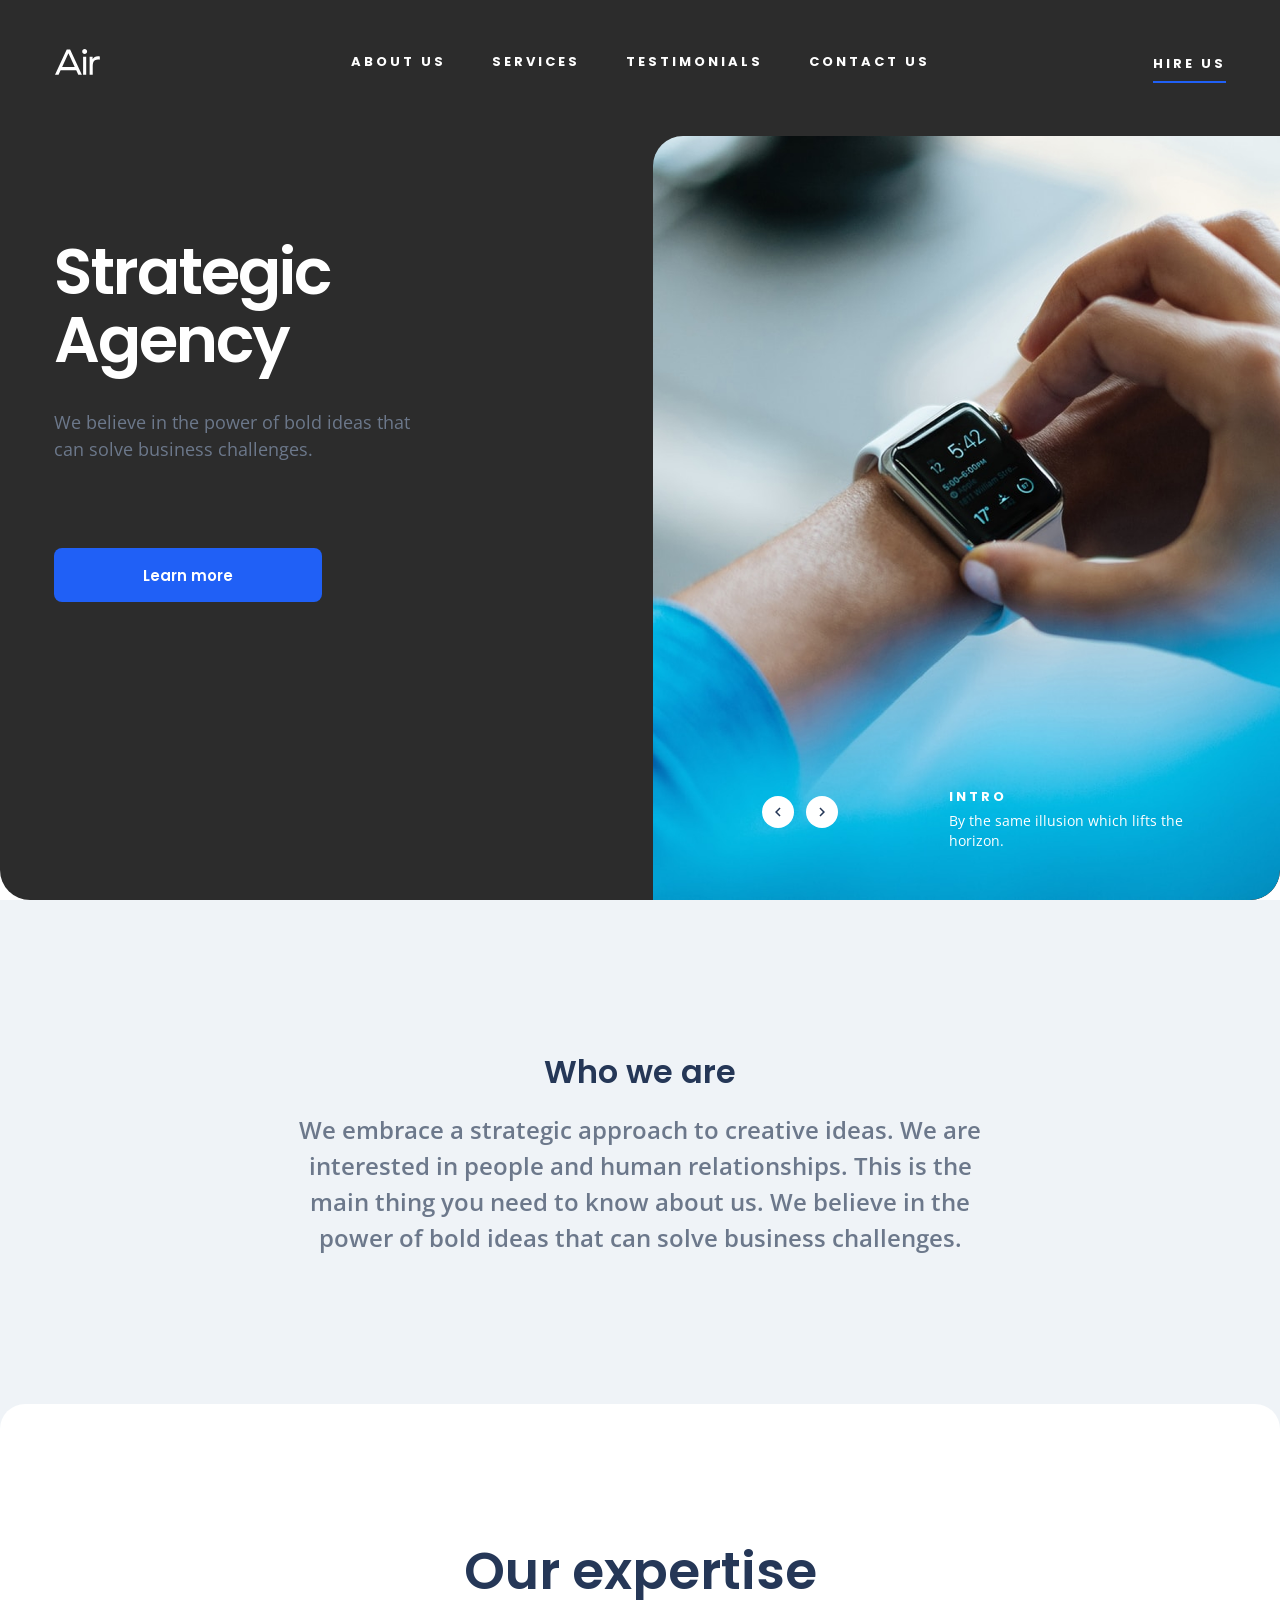
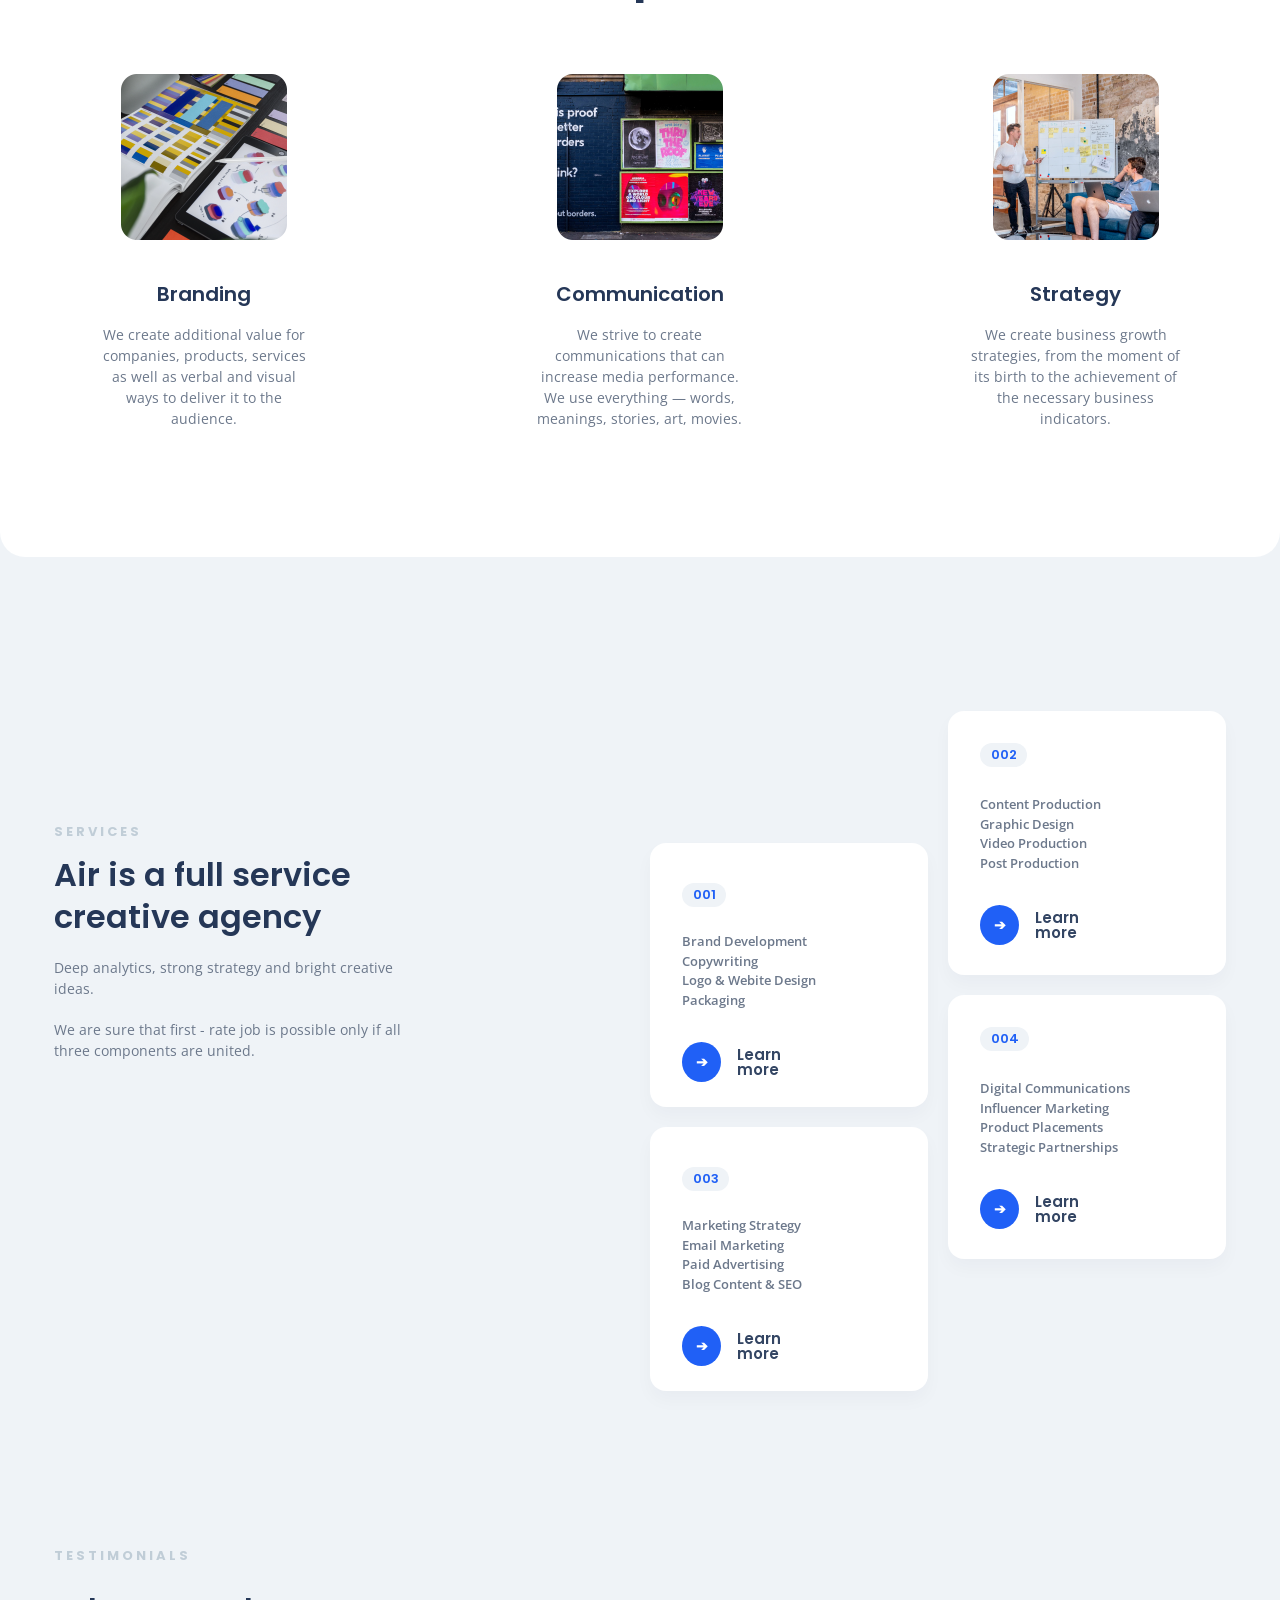
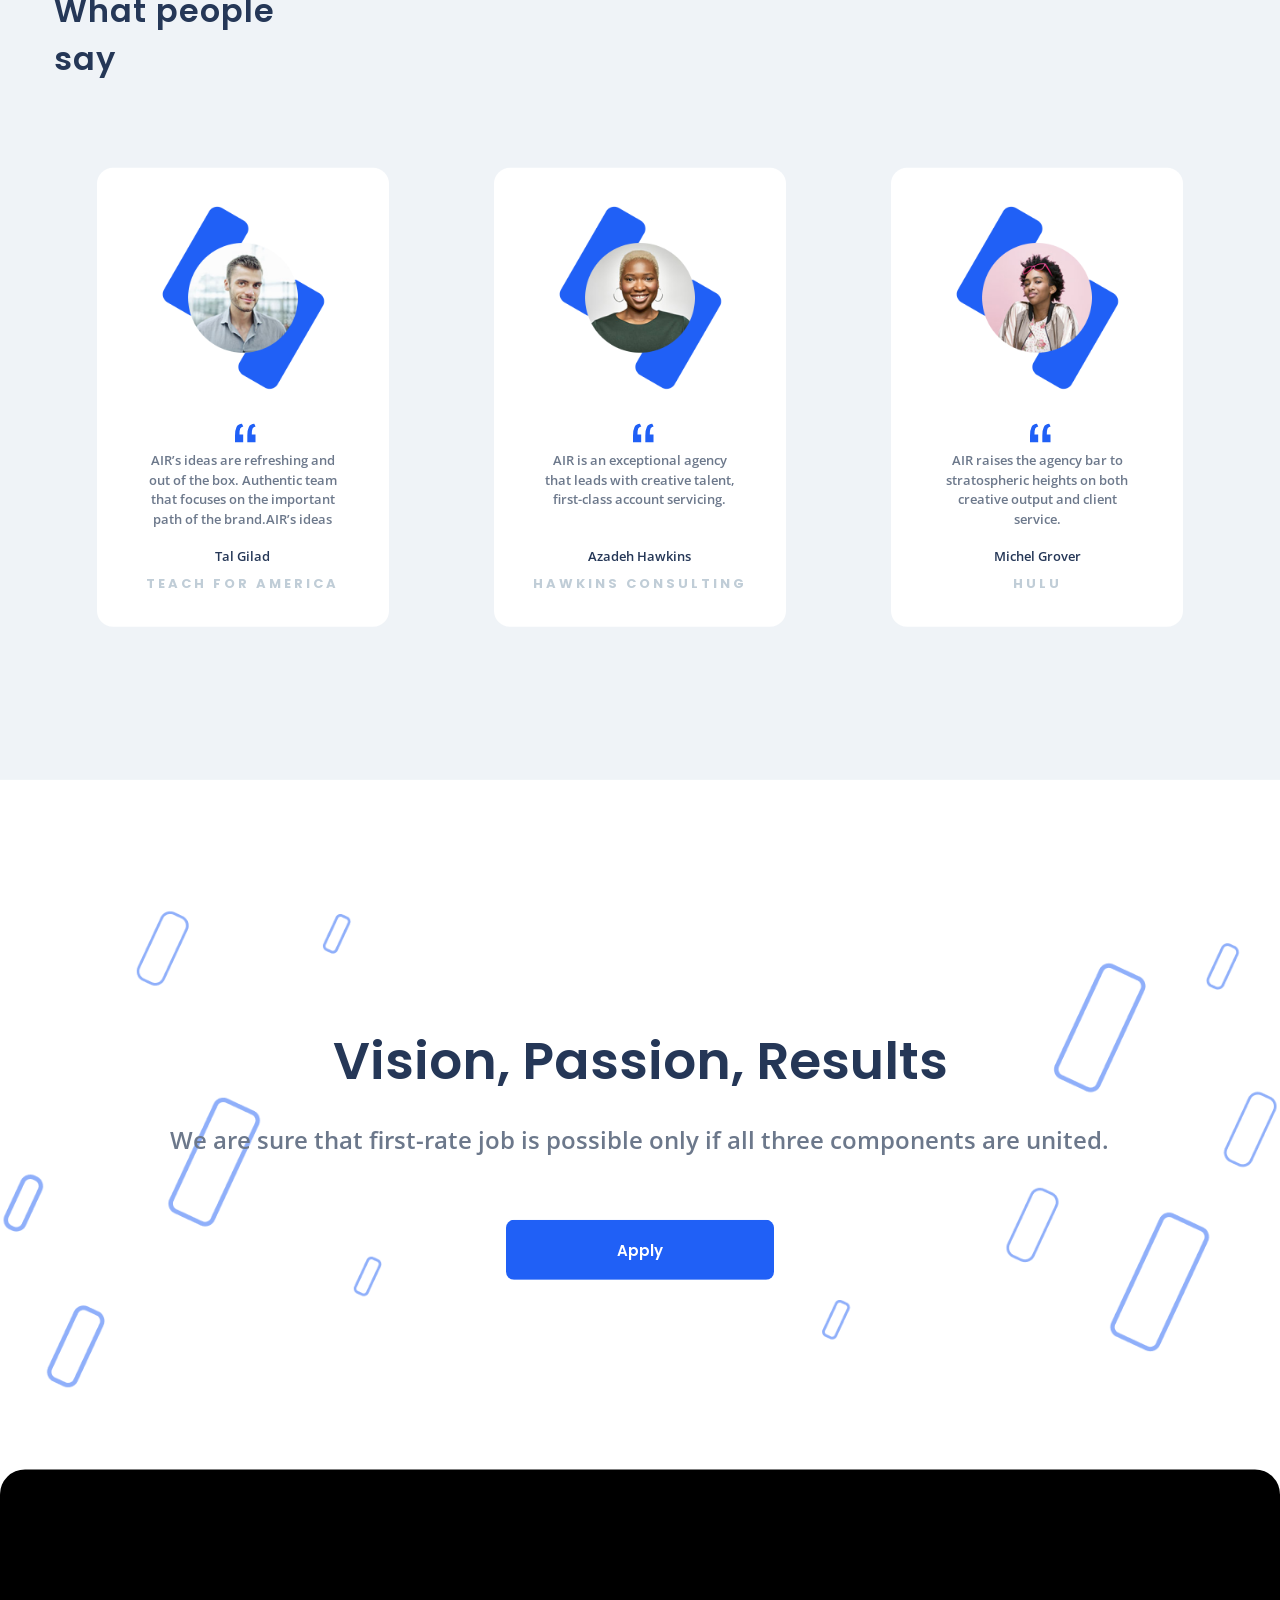
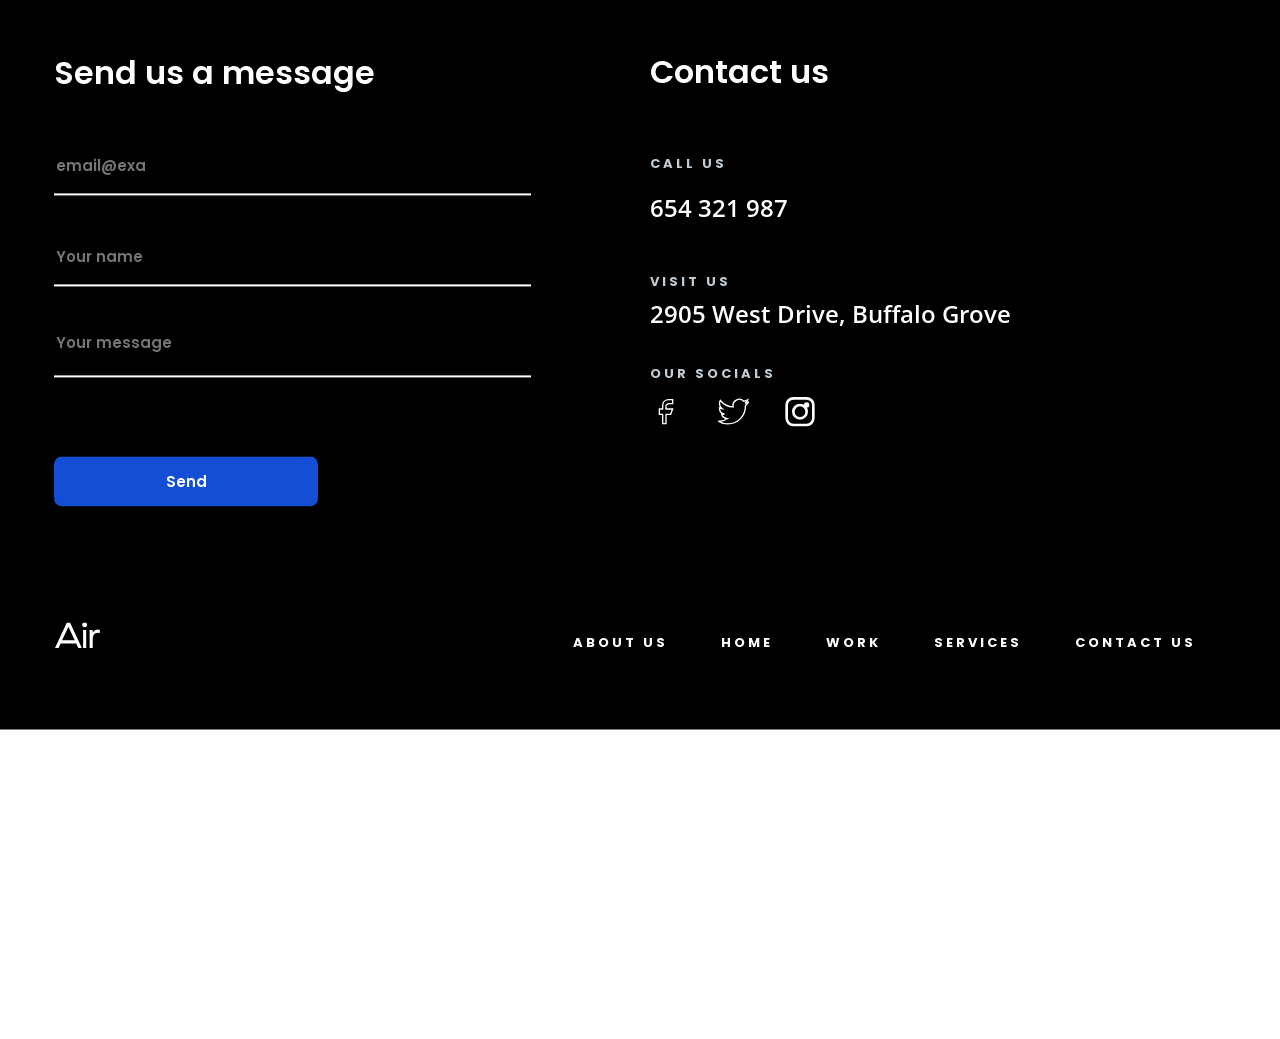
<file: index.html>
<!doctype html><html lang="en" class="page"><head><meta charset="utf-8"><meta name="viewport" content="width=device-width, initial-scale=1.0"><title>Air</title><link rel="icon shortcut" href="logo-dark.ab7fd06a.svg" type="image/x-icon"><link rel="preconnect" href="https://fonts.googleapis.com"><link rel="preconnect" href="https://fonts.gstatic.com" crossorigin><link href="https://fonts.googleapis.com/css2?family=Open+Sans:wdth,wght@75..100,300..800&family=Poppins:wght@600;700&display=swap" rel="stylesheet"><link rel="stylesheet" href="layout_dia.960b286a.css"></head><body class="page__body"> <header class="header" id="header"> <div class="header__content"> <div class="container"> <div class="header__top"> <div class="header__top-bar"> <a href="#" class="header__top-logo"> <img class="header__top-logoImg" src="logo-Air.c67830e2.svg" alt="Logo"> </a> <a class="header__top-icon icon--menu" href="#menu"></a> </div> <div class="header__top-button"> <a class="header__top-buttonLink" href="#form"> Hire us </a> </div> </div> </div> <div class="header__main"> <div class="container"> <div class="header__main-content"> <h1 class="header__title">Strategic Agency</h1> <p class="header__main-text"> We believe in the power of bold ideas that can solve business challenges. </p> <a href="#exp" class="header__main-button page__button"> Learn more </a>  </div> </div> </div> <div class="slider"> <div class="active slide"> <div class="slide-imgWrap"> <div class="slide-block"> <img class="slide-img" src="main-slider-img1.683b7cd6.png" alt="images of slider"> </div> <div class="container"> <div class="slide__content"> <h2 class="slide__title">INTRO</h2> <p class="slide__text"> By the same illusion which lifts the horizon. </p> </div> </div> </div> </div> <div class="slide"> <div class="slide-imgWrap"> <div class="slide-block"> <img class="slide-img" src="main-slider-imgTwo.e668c40d.png" alt="images of slider"> </div> <div class="container"> <div class="slide__content"> <h2 class="slide__title">INTRO2</h2> <p class="slide__text"> By the same illusion which lifts the horizon. </p> </div> </div> </div> </div> <div class="slide"> <div class="slide-imgWrap"> <div class="slide-block"> <img class="slide-img" src="main-slider-img1.683b7cd6.png" alt="images of slider"> </div> <div class="container"> <div class="slide__content"> <h2 class="slide__title">INTRO3</h2> <p class="slide__text"> By the same illusion which lifts the horizon. </p> </div> </div> </div> </div> </div> <div class="container"> <div class="arrows header-arrows"> <div class="header-prev prev"> <img class="header-prev__img prev__img" src="Arrow%20left.78a93194.svg" alt="arrow-left"> </div> <div class="header-next next"> <img class="header-next__img next__img" src="Arrow%20right.4a945fef.svg" alt="arrow-right"> </div> </div> </div> </div> </header> <aside class="menu page__menu" id="menu"> <div class="container"> <div class="menu__top top-bar"> <a href="#" class="header__top-logo top-bar__logo"> <img class="top-bar__logo-img" src="logo-dark.ab7fd06a.svg" alt="logo"> </a> <a href="#" class="icon icon--close"></a> </div> <div class="menu__bottom"> <nav class="menu__nav nav"> <ul class="nav__list"> <li class="nav__item"> <a class="nav__link" href="#about"> About us </a> </li> <li class="nav__item"> <a class="nav__link" href="#services"> Services </a> </li> <li class="nav__item"> <a class="nav__link" href="#testimonials"> Testimonials </a> </li> <li class="nav__item"> <a class="nav__link" href="#contact"> Contact Us </a> </li> </ul> </nav> </div> </div> </aside> <main class="main-section"> <div class="main-section__content"> <div class="container"> <section class="about"> <h2 class="about__title page__title" id="about"> Who we are </h2> <p class="about__text page__text"> We embrace a strategic approach to creative ideas. We are interested in people and human relationships. This is the main thing you need to know about us. We believe in the power of bold ideas that can solve business challenges. </p> </section> </div> <section class="expertise" id="exp"> <div class="container"> <h2 class="expertise__title page__title">Our expertise</h2> <div class="expertise__wrapper"> <article class="expertise__card"> <img class="expertise__card-image" src="brending.91b8be76.png" alt="Branding"> <h3 class="expertise__card-title page__title">Branding</h3> <p class="expertise__card-text page__text"> We create additional value for companies, products, services as well as verbal and visual ways to deliver it to the audience. </p> </article> <article class="expertise__card"> <img class="expertise__card-image" src="communication.eaa58b21.png" alt="Communication"> <h3 class="expertise__card-title page__title">Communication</h3> <p class="expertise__card-text page__text"> We strive to create communications that can increase media performance. We use everything — words, meanings, stories, art, movies. </p> </article> <article class="expertise__card"> <img class="expertise__card-image" src="strategy.553e09ec.png" alt="Strategy"> <h3 class="expertise__card-title page__title">Strategy</h3> <p class="expertise__card-text page__text"> We create business growth strategies, from the moment of its birth to the achievement of the necessary business indicators. </p> </article> </div> </div> </section> <section class="services" id="services"> <div class="container"> <h2 class="section-info services__title">Services</h2> <div class="services__wrapper"> <div class="services__info"> <h3 class="page__title services__subtitle"> Air is a full service creative agency </h3> <p class="page__text services__text"> Deep analytics, strong strategy and bright creative ideas. </p> <p class="page__text services__text"> We are sure that first - rate job is possible only if all three components are united. </p> </div> <div class="services__cards"> <div class="services__card"> <span class="services__card-number">001</span> <ul class="services__card-list"> <li class="page__text services__card-item"> Brand Development </li> <li class="page__text services__card-item">Copywriting</li> <li class="page__text services__card-item"> Logo & Webite Design </li> <li class="page__text services__card-item">Packaging</li> </ul> <a class="services__card-link" href="#" aria-label="Learn more about our services"> <span class="services__card-arrow">➔</span> <span class="learn-more-text services__learn-more"> Learn more </span> </a> </div> <div class="services__card"> <span class="services__card-number">002</span> <ul class="services__card-list"> <li class="page__text services__card-item"> Сontent Production </li> <li class="page__text services__card-item"> Graphic Design </li> <li class="page__text services__card-item"> Video Production </li> <li class="page__text services__card-item"> Post Production </li> </ul> <a class="services__card-link" href="#" aria-label="Learn more about our services"> <span class="services__card-arrow">➔</span> <span class="learn-more-text services__learn-more"> Learn more </span> </a> </div> <div class="services__card"> <span class="services__card-number">003</span> <ul class="services__card-list"> <li class="page__text services__card-item"> Marketing Strategy </li> <li class="page__text services__card-item"> Email Marketing </li> <li class="page__text services__card-item"> Paid Advertising </li> <li class="page__text services__card-item"> Blog Content & SEO </li> </ul> <a class="services__card-link" href="#" aria-label="Learn more about our services"> <span class="services__card-arrow">➔</span> <span class="learn-more-text services__learn-more"> Learn more </span> </a> </div> <div class="services__card"> <span class="services__card-number">004</span> <ul class="services__card-list"> <li class="page__text services__card-item"> Digital Communications </li> <li class="page__text services__card-item"> Influencer Marketing </li> <li class="page__text services__card-item"> Product Placements </li> <li class="page__text services__card-item"> Strategic Partnerships </li> </ul> <a class="services__card-link" href="#" aria-label="Learn more about our services"> <span class="services__card-arrow">➔</span> <span class="learn-more-text services__learn-more"> Learn more </span> </a> </div> </div> </div> </div> </section> <section class="testimonials" id="testimonials"> <div class="container"> <h2 class="section-info testimonials__title">Testimonials</h2> <div class="testimonials__wrapper"> <h3 class="page__title testimonials__subtitle"> What people say </h3> <div class="testimonials__cards"> <article class="testimonials__card"> <img class="testimonials__img" src="teach.db43814b.png" alt="images people"> <p class="page__text testimonials__text"> AIR’s ideas are refreshing and out of the box. Authentic team that focuses on the important path of the brand.AIR’s ideas are refreshing and out of the box. Authentic team that focuses on the important path of the brand. </p> <h3 class="page__text testimonials__name">Tal Gilad</h3> <span class="page__text testimonials__role"> Teach for America </span> </article> <article class="testimonials__card"> <img class="testimonials__img" src="consalting.834fec8e.png" alt="images people"> <p class="page__text testimonials__text testimonials__text--middle"> AIR is an exceptional agency that leads with creative talent, first-class account servicing. </p> <h3 class="page__text testimonials__name">Azadeh Hawkins</h3> <span class="page__text testimonials__role"> Hawkins Consulting </span> </article> <article class="testimonials__card"> <img class="testimonials__img" src="hulu.c1c1b450.png" alt="images people"> <p class="page__text testimonials__text"> AIR raises the agency bar to stratospheric heights on both creative output and client service. </p> <h3 class="page__text testimonials__name">Michel Grover</h3> <span class="page__text testimonials__role">Hulu</span> </article> </div> </div> </div> </section> <section class="vpr"> <div class="container"> <div class="vpr__wrapper"> <h2 class="page__title vpr__title">Vision, Passion, Results</h2> <p class="vpr__text"> We are sure that first-rate job is possible only if all three components are united. </p> <a class="page__button vpr__button" href="#form"> Apply </a> </div> </div> </section> </div> </main> <footer class="footer"> <div class="container"> <div class="contact footer-contact"> <div class="footer__wrap"> <h2 class="footer__subtitle page__title" id="form"> Send us a message </h2> <form onsubmit="this.reset(); return false;" class="contact__form footer__form" action="#"> <label class="contact__form-row footer__form-row"> <input class="contact__form-imput contact__form-style footer__form-imput" type="email" name="email" placeholder="email@exa" required autocomplete="email"> </label> <label class="contact__form-row footer__form-row"> <input class="contact__form-imput contact__form-style footer__form-imput" type="text" name="name" required placeholder="Your name" autocomplete="name"> </label> <label class="contact__form-field contact__form-row footer__form-row"> <textarea class="contact__form-style contact__form-textarea footer__form-textarea" name="comments" value="Yes" placeholder="Your message" required autocomplete="off"></textarea> </label> <button class="contact__button footer__button page__button" type="submit"> Send </button> </form> <div class="footer__contact"> <h2 class="footer__contact-subtitle page__title" id="contact"> Contact us </h2> <div class="footer__tel"> <p class="footer__tel-title section-info">Call us</p> <a href="tel:+654 321 987" class="footer__data"> 654 321 987 </a> </div> <div class="footer__adress"> <p class="footer__adress-title section-info">Visit us</p> <a href="https://www.google.com/maps/search/?api=1&query=2905  +West+Drive,+Buffalo+Grove" target="_blank" class="footer__data"> 2905 West Drive, Buffalo Grove </a> </div> <div class="footer__social"> <p class="footer__social-data section-info">our socials</p> <div class="socials-icons"> <a href="https://www.facebook.com" target="_blank" class="social-icon"> <svg width="32" height="32" fill="currentColor" class="icon" viewBox="0 0 24 24"><path d="M9.5 21v-7H7v-4h2.5V7.5C9.5 4.74 11.46 3 14 3h3v3h-2.5c-1.38 0-2.5.9-2.5 1.5V10h5l-1.5 4H12v7z"/></svg> </a> <a href="https://www.twitter.com" target="_blank" class="social-icon social-icon--middle"> <svg width="20" height="20" fill="currentColor" viewBox="0 0 24 24"><path d="M23.643 4.937c-.835.37-1.732.62-2.675.733a4.67 4.67 0 0 0 2.048-2.578 9.3 9.3 0 0 1-2.958 1.13 4.66 4.66 0 0 0-7.938 4.25 13.23 13.23 0 0 1-9.602-4.868 4.66 4.66 0 0 0 1.442 6.22 4.65 4.65 0 0 1-2.11-.583v.06a4.66 4.66 0 0 0 3.737 4.567 4.7 4.7 0 0 1-2.104.08 4.66 4.66 0 0 0 4.352 3.234 9.35 9.35 0 0 1-5.786 1.995 10 10 0 0 1-1.112-.065 13.18 13.18 0 0 0 7.14 2.093c8.57 0 13.255-7.098 13.255-13.254q0-.3-.014-.597a9.5 9.5 0 0 0 2.323-2.414z"/></svg> </a> <a href="https://www.instagram.com" target="_blank" class="social-icon social-icon--inst"> <svg width="32" height="32" fill="none" stroke="currentColor" stroke-linecap="round" stroke-linejoin="round" stroke-width="2" class="icon" viewBox="0 0 24 24"><rect width="20" height="20" x="2" y="2" rx="5" ry="5"/><circle cx="12" cy="12" r="5"/><circle cx="17" cy="7" r="1"/></svg> </a> </div> </div> </div> </div> </div> <div class="footer__bottom"> <div class="footer__bottom-wrapper"> <a href="#" class="header__top-logo"> <img class="footer__top-logoImg" src="logo-Air.c67830e2.svg" alt="Logo"> </a> <div class="menu__bottom"> <nav class="menu__nav nav"> <ul class="nav__list nav__list-bottom"> <li class="nav__item-bottom"> <a class="nav__link nav__link-footer section-info" href="#about"> About us </a> </li> <li class="nav__item-bottom"> <a class="nav__link nav__link-footer section-info" href="#header"> home </a> </li> <li class="nav__item-bottom"> <a class="nav__link nav__link-footer section-info" href="#exp"> work </a> </li> <li class="nav__item-bottom"> <a class="nav__link nav__link-footer section-info" href="#services"> Services </a> </li> <li class="nav__item-bottom"> <a class="nav__link nav__link-footer section-info" href="#form"> Contact Us </a> </li> </ul> </nav> </div> </div> </div> </div> </footer> <script src="layout_dia.3b044e53.js"></script> </body></html>
</file>
<file: layout_dia.960b286a.css>
.container{padding-inline:20px}@media (width>=640px){.container{padding-inline:41px}}@media (width>=1024px){.container{padding-inline:54px}}@media (width>=1600px){.container{padding-inline:227px}}@media (width>=2560px){.container{max-width:1146px;margin:0 auto}}.page{scroll-behavior:smooth}.page a{text-decoration:none}.page__body{box-sizing:border-box;color:#6c788b;min-width:320px;margin:0;font-family:Open Sans,sans-serif;font-size:24px}.page__body:has(.page__menu:target){overflow:hidden}.page__menu{opacity:0;pointer-events:none;transition:all .5s;position:fixed;top:0;left:0;right:0;transform:translate(-100%)}.page__menu:target{opacity:1;z-index:3;pointer-events:all;transform:translate(0%)}@media (width>=1024px){.page__menu{opacity:1;background-color:#0000;justify-content:center;display:flex;transform:translate(0%)}}.page__title{color:#253757;text-align:center;margin:0;font-family:Poppins,sans-serif;font-size:32px;font-weight:600;line-height:150%}.page__text{text-align:center;color:#6c788b;margin:0;font-size:13px;font-weight:600;line-height:150%}.page__button{color:#fff;cursor:pointer;border:2px solid #0000;border-radius:8px;justify-content:center;align-items:center;height:56px;font-family:Poppins,sans-serif;font-size:15px;font-weight:600;line-height:100%;transition:all .5s;display:flex}.page__button:hover{color:#6c788b;background-color:#f8f8fa;border:2px solid #6384e6;transition:transform .5s}.page__button:hover:hover{transform:scale(1.02)}@media (width>=640px){.page__button{width:264px;height:50px}}.section-subtitle{color:#253757;margin:0 0 24px;font-family:Poppins,sans-serif;font-size:32px;font-weight:600;line-height:130%}.section-info{letter-spacing:3px;text-transform:uppercase;color:#c0cdd7;font-family:Poppins,sans-serif;font-size:13px;font-weight:700;line-height:100%}.page__body input:-webkit-autofill{-webkit-text-fill-color:#fff;box-shadow:inset 0 0 0 1000px #000}.header{background-color:#2c2c2c;border-radius:0 0 30px 30px;max-width:100%;height:100vh;margin:0 auto;position:relative;overflow:hidden}.header__top{justify-content:space-between;margin-bottom:40px;padding-top:18px;display:flex}@media (width>=640px){.header__top{margin-bottom:50px}}@media (width>=1024px){.header__top{margin-bottom:155px;padding-top:48px}}.header__top-bar{align-items:center;gap:30px;display:flex}.header__top-icon{background-image:url(burger-menu.7d49d5bc.svg);width:24px;height:24px;transition:all .5s}.header__top-logo{transition:all .5s}.header__top-logo:hover{transition:transform .5s}.header__top-logo:hover:hover{transform:scale(1.1)}@media (width>=1024px){.header__top-logo{z-index:1}}.header__top-button{display:flex}.header__top-buttonLink{text-transform:uppercase;color:#fff;letter-spacing:3px;font-family:Poppins,sans-serif;font-size:13px;font-weight:700;line-height:150%;transition:all .5s;position:relative}.header__top-buttonLink:after{content:"";background-color:#2060f6;width:100%;height:2px;display:block;position:absolute;bottom:5px;right:0}@media (width>=1024px){.header__top-buttonLink:after{bottom:0}}.header__top-buttonLink:hover{transition:transform .5s}.header__top-buttonLink:hover:hover{transform:scale(1.1)}.header__top-buttonLink:hover:after{animation:.5s forwards slide-from-right-width}@media (width>=1024px){.header__top-buttonLink{z-index:1;padding:6px 0}}.header__title{letter-spacing:-2px;color:#fff;margin:0 0 32px;font-family:Poppins,sans-serif;font-size:52px;font-weight:600;line-height:120%}@media (width>=640px){.header__title{margin-bottom:24px;font-size:64px;line-height:68px}}@media (width>=1024px){.header__title{grid-column:span 4;margin-bottom:35px}}@media (width>=1600px){.header__title{margin-bottom:31px}}.header__main-content{z-index:2;position:relative}@media (width>=1024px){.header__main-content{grid-template-columns:repeat(12,1fr);column-gap:20px;display:grid}}.header__main-text{max-width:362px;margin:0 0 72px;font-size:18px;font-weight:400;line-height:150%}@media (width>=640px){.header__main-text{margin-bottom:56px}}@media (width>=1024px){.header__main-text{grid-column:1/-7;margin-bottom:85px}}.header__main-button{background-color:#2060f6}@media (width>=1024px){.header__main-button{grid-column:1/-8}}.header__menu-list{list-style:none}@keyframes slide-from-right-width{0%{width:100%}50%{width:0}to{width:100%}}@media (height<=892px) and (width<=1023px){.header__title{margin-bottom:20px;font-size:40px}.header__main-text{margin-bottom:45px;font-size:16px}.arrows{margin-bottom:30px}}@media (height<=700px){.header__title{margin-bottom:20px;font-size:40px}.header__main-text{margin-bottom:20px;font-size:16px}.slide-img{height:100%}}.icon{background-size:cover;width:24px;height:24px;display:block;position:relative}.icon--menu{transition:background-image .5s}.icon--menu:hover{background-image:url(icon-menu-dark.61f9205f.svg)}@media (width>=1024px){.icon--menu{display:none}}.icon--close{background-image:url(icon-close.6eddd8f5.png);transition:all .5s}.icon--close:hover{transition:transform .5s}.icon--close:hover:hover{transform:scale(1.1)}.slider{z-index:1;width:100%;height:44vh;position:absolute;bottom:0}.slide-img{object-fit:cover;z-index:1;border-radius:30px;width:100%;height:100%;position:absolute;bottom:0}@media (width>=1024px){.slide-img{border-radius:30px 0;width:49%;height:193%;bottom:0;right:0}}@media (width>=1600px){.slide-img{width:43%;height:193%}}@media (width>=2560px){.slide-img{width:46%}}.slide.active{display:flex}.slide{height:100%;display:none;position:relative}.slide__content{color:#fff;z-index:2;max-width:280px;margin-bottom:27px;position:absolute;bottom:0}@media (width>=640px){.slide__content{margin-bottom:38px}}@media (width>=1024px){.slide__content{bottom:3%;right:4%}}@media (width>=1600px){.slide__content{bottom:3%;right:16%}}@media (width>=2560px){.slide__content{right:29%}}.slide__title{letter-spacing:3px;text-transform:uppercase;margin:0 0 8px;font-family:Poppins,sans-serif;font-size:13px;font-weight:700;line-height:100%}.slide__text{margin:0;font-size:14px;font-weight:400;line-height:140%}.arrows{cursor:pointer;z-index:3;width:32px;height:32px;display:flex;position:absolute;bottom:12%}@media (width>=640px){.arrows{bottom:13%}}@media (width>=1024px){.arrows{bottom:8%;right:38%}}@media (width>=2560px){.arrows{right:43%}}.prev{margin-right:16px;transition:all .5s;left:6%}@media (width>=1024px){.prev{margin-right:12px}}.prev__img,.prev__img:hover{transition:transform .5s}.prev__img:hover:hover{transform:scale(1.1)}.next{left:21%}.next__img,.next__img:hover{transition:transform .5s}.next__img:hover:hover{transform:scale(1.1)}.menu{box-sizing:border-box;background-color:#e5e6e8;height:100vh;overflow:auto}@media (width>=1024px){.menu{pointer-events:visible;background-color:#0000;height:auto;position:absolute}}.menu__top{z-index:1;background-color:#e5e5e5;margin-bottom:32px;position:sticky;top:0}.menu__nav{margin-bottom:48px}.nav__list{flex-direction:column;gap:32px;margin:0;padding:0;list-style:none;display:flex}@media (width>=1024px){.nav__list{flex-direction:row;gap:0;margin-top:40px}}.nav__item-bottom{color:#fff}@media (width>=1024px){.nav__item-bottom{margin-right:7px}}.nav__link-footer{color:#fff;line-height:150%}.nav__list-bottom{gap:12px}@media (width>=640px){.nav__list-bottom{flex-direction:row;gap:40px}}@media (width>=1024px){.nav__list-bottom{gap:0;margin-top:0}}.nav__link{color:inherit;letter-spacing:2px;font-size:13px;line-height:22px;text-decoration:none;transition:all .5s;position:relative}.nav__link:hover{color:#000}@media (width>=1024px){.nav__link:hover{color:#6c788b}}.nav__link:after{content:"";transform-origin:100%;background-color:#6c788b;width:100%;height:1px;transition:transform .5s;display:block;position:absolute;bottom:-8px;transform:scale(0)}.nav__link:hover:after{transform:scale(1)}@media (width>=1024px){.nav__link:hover:after{background-color:#00f}.nav__link{color:#fff;letter-spacing:3px;text-transform:uppercase;padding:10px 23px;font-family:Poppins,sans-serif;font-size:13px;font-weight:700;line-height:150%}}.top-bar{justify-content:space-between;align-items:center;padding-block:24px;display:flex}@media (width>=1024px){.top-bar{display:none}}.top-bar__logo{display:flex}.top-bar__logo-img{width:46px}.top-bar__icons{gap:24px;display:flex}.main-section{background-color:#eff3f7}.main-section__content{box-sizing:border-box;row-gap:120px;padding-block:120px;display:grid}@media (width>=640px){.main-section__content{row-gap:148px;padding-block:0}}.about__title{margin-bottom:24px}@media (width>=640px){.about__title{margin-bottom:16px;padding-top:148px}}.about__text{font-size:22px}@media (width>=640px){.about__text{font-size:24px}}@media (width>=1024px){.about__text{width:716px;margin:0 auto}}@media (width>=1600px){.about__text{width:754px}}.expertise{background-color:#fff;border-radius:25px;padding-block:72px}@media (width>=640px){.expertise{padding-block:128px}}.expertise__title{margin:0 0 56px;font-size:44px;line-height:120%}@media (width>=640px){.expertise__title{margin-bottom:64px;font-size:52px;line-height:150%}}.expertise__wrapper{text-align:center;row-gap:56px;display:grid}@media (width>=640px){.expertise__wrapper{grid-template-columns:repeat(6,1fr);gap:72px 30px}}@media (width>=1024px){.expertise__wrapper{grid-template-columns:repeat(3,1fr);gap:0 135px}}.expertise__card{transition:transform .5s}.expertise__card:hover{border-radius:15px;transition:transform .5s;box-shadow:0 10px 30px #4a90e24d}.expertise__card:hover:hover{transform:scale(1.1)}@media (width>=640px){.expertise__card{grid-column:span 6}}@media (width>=1024px){.expertise__card{grid-column:span 1;margin:0 auto;display:grid}}@media (width>=1600px){.expertise__card{height:355px;margin:0 auto}}.expertise__card-image{grid-column:span 2;justify-self:center;width:166px;height:166px;margin-bottom:25px}@media (width>=640px){.expertise__card-image{grid-column:3/-3;margin-bottom:24px}}@media (width>=1024px){.expertise__card-image{margin-bottom:40px}}@media (width>=1600px){.expertise__card-image{margin:0 auto 42px}}.expertise__card-title{grid-column:span 2;justify-self:center;width:100%;margin:0 0 16px;font-size:20px;line-height:140%}@media (width>=640px){.expertise__card-title{grid-column:3/-3}}.expertise__card-text{grid-column:span 2;justify-self:center;height:84px;margin:0;font-size:14px;font-weight:400;overflow-y:auto}@media (width>=640px){.expertise__card-text{width:362px;height:63px}}@media (width>=1024px){.expertise__card-text{max-width:214px;height:105px}}@media (width>=1600px){.expertise__card-text{max-width:264px;margin-bottom:20px}}@media (width>=640px){.services__wrapper{display:grid}.services__info{grid-template-columns:repeat(6,1fr);column-gap:30px;display:grid}}@media (width>=640px) and (width>=1024px){.services__info{grid-template-columns:repeat(12,1fr);gap:20px}}@media (width>=640px) and (width>=1600px){.services__info{gap:30px}}.services__title{margin:5px 0 16px}@media (width>=1024px){.services__title{padding-top:115px}}@media (width>=1600px){.services__title{margin:0 0 16px}}.services__subtitle{text-align:left;margin-bottom:25px;line-height:130%}@media (width>=640px){.services__subtitle{grid-column:1/-4}}@media (width>=1024px){.services__subtitle{grid-column:1/-9;margin-bottom:0}}.services__text{text-align:left;margin:0 0 20px;font-size:14px;font-weight:400}@media (width>=640px){.services__text{grid-column:1/-4}}@media (width>=1024px){.services__text{grid-column:1/-9;margin:0}}.services__text:last-child{margin-bottom:48px}@media (width>=640px){.services__text:last-child{margin-bottom:56px}.services__cards{grid-template-columns:repeat(6,1fr);gap:30px;display:grid}}@media (width>=1024px){.services__cards{grid-template-columns:repeat(12,1fr);gap:20px;transform:translateY(-50%)}}@media (width>=1600px){.services__cards{transform:translateY(-52%)}}.services__card{background-color:#fff;border-radius:16px;height:264px;padding-left:32px;position:relative;box-shadow:0 9px 18px #25293108}@media (width>=640px){.services__card{grid-column:span 3}}.services__card-number{color:#2060f6;background-color:#eff3f7;border-radius:23px;padding:2px 10px 2px 11px;font-family:Poppins,sans-serif;font-size:13px;font-weight:600;position:absolute;top:32px;left:32px}.services__card-list{margin-bottom:32px;padding:83px 0 0;list-style:none}@media (width>=640px){.services__card-list{padding-top:60px}}.services__card-item{text-align:left}.services__card-link{color:#334563;cursor:pointer;align-items:center;width:143px;font-family:Poppins,sans-serif;font-size:15px;font-weight:600;line-height:100%;text-decoration:none;transition:color .5s;display:flex}.services__card-link:hover{border-radius:18px;box-shadow:0 4px 12px #00a3ff4d}.services__card-arrow{color:#fff;background-color:#2060f6;border-radius:50%;justify-content:center;align-items:center;width:40px;height:40px;margin-right:16px;font-size:14px;display:flex}@media (width>=640px){.services__card:nth-child(2n){transform:translateY(-50%)}}@media (width>=1024px){.services__card:nth-child(2n){grid-column:10/-1}}@media (width>=1600px){.services__card:nth-child(2n){margin-bottom:5px}}@media (width>=1024px){.services__card:nth-child(odd){grid-column:7/-4}.services__card:nth-child(odd) span{top:40px}.services__card:nth-child(odd) ul{padding-top:65px}.testimonials{transform:translateY(-39%)}}@media (width>=1600px){.testimonials{transform:translateY(-40%)}}.testimonials__wrapper{grid-template-columns:repeat(2,1fr);column-gap:20px;display:grid}@media (width>=640px){.testimonials__wrapper{grid-template-columns:repeat(6,1fr);column-gap:30px;display:grid}}@media (width>=1024px){.testimonials__wrapper{grid-template-columns:repeat(12,1fr);column-gap:20px}}@media (width>=1600px){.testimonials__wrapper{column-gap:30px}}.testimonials__cards{grid-column:1/-1;row-gap:24px;display:grid}@media (width>=640px){.testimonials__cards{grid-column:1/-1;row-gap:30px}}@media (width>=1024px){.testimonials__cards{grid-template-columns:repeat(3,1fr);gap:0 20px}}.testimonials__title{margin:0 0 25px}@media (width>=1600px){.testimonials__title{margin:0 0 12px}}.testimonials__subtitle{grid-column:span 2;justify-self:left;margin-bottom:48px}@media (width>=640px){.testimonials__subtitle{text-align:left;letter-spacing:-2px;grid-column:span 2;margin-bottom:56px}}@media (width>=1024px){.testimonials__subtitle{letter-spacing:1px;grid-column:span 3;margin-bottom:85px}}@media (width>=1600px){.testimonials__subtitle{letter-spacing:-2px;grid-column:span 2}}.testimonials__card{background-color:#fff;border-radius:16px;grid-template-columns:repeat(2,1fr);justify-self:center;column-gap:20px;width:280px;padding-block:32px;transition:transform .5s;display:grid;position:relative}.testimonials__card:hover{transition:transform .5s;box-shadow:0 10px 30px #4a90e24d}.testimonials__card:hover:hover{transform:scale(1.1)}@media (width>=640px){.testimonials__card{grid-template-columns:repeat(6,1fr);column-gap:30px;width:558px;display:grid}}@media (width>=1024px){.testimonials__card{width:292px}}@media (width>=1600px){.testimonials__card{width:362px}}.testimonials__card:before{content:url(quote.164ed37e.svg);width:24px;height:24px;position:absolute;bottom:40%;right:45%}@media (width>=640px){.testimonials__card:before{bottom:31%;right:48%}}@media (width>=1024px){.testimonials__card:before{bottom:40%;right:45%}}@media (width>=1600px){.testimonials__card:before{bottom:34%;right:46%}}.testimonials__img{grid-column:span 2;justify-self:center;width:196px;height:196px;margin-bottom:58px;transition:all .5s}.testimonials__img:hover{transition:transform .5s}.testimonials__img:hover:hover{transform:scale(1.1)}@media (width>=640px){.testimonials__img{grid-column:span 6;justify-self:center;width:250px;height:250px;margin-bottom:61px}}@media (width>=1024px){.testimonials__img{width:196px;height:196px;margin-bottom:55px}}@media (width>=1600px){.testimonials__img{width:250px;height:250px;margin-bottom:60px}}.testimonials__text{grid-column:span 2;width:200px;height:80px;margin:0 auto 16px;position:relative;overflow-y:auto}@media (width>=640px){.testimonials__text{grid-column:2/-2;width:auto;height:40px}}@media (width>=1024px){.testimonials__text{width:200px;height:80px}}@media (width>=1600px){.testimonials__text{width:250px;height:64px}}.testimonials__name{color:#253757;grid-column:span 2;margin:0 0 10px}@media (width>=640px){.testimonials__name{grid-column:span 6}}.testimonials__role{letter-spacing:3px;color:#c0cdd7;text-transform:uppercase;grid-column:span 2;font-family:Poppins,sans-serif;font-weight:700;line-height:100%}@media (width>=640px){.testimonials__role{grid-column:span 6;margin-bottom:5px}}.vpr{background-color:#fff}@media (width>=1024px){.vpr{transform:translateY(-35%)}}@media (width>=640px){.vpr{background-image:url(vpr-bg1.e235b751.png);background-position:50%;background-repeat:no-repeat;background-size:contain}}@media (width>=1600px){.vpr{transform:translateY(-40%)}}.vpr__wrapper{text-align:center;padding-block:72px}@media (width>=640px){.vpr__wrapper{grid-template-columns:repeat(6,1fr);column-gap:30px;padding-block:200px;display:grid}}@media (width>=1024px){.vpr__wrapper{grid-template-columns:repeat(12,1fr);column-gap:20px;padding-block:240px}}@media (width>=1600px){.vpr__wrapper{padding-block:165px}}.vpr__title{text-transform:capitalize;margin:0 0 24px;font-size:44px;line-height:120%}@media (width>=640px){.vpr__title{grid-column:1/-1;font-size:52px}}@media (width>=1024px){.vpr__title{margin:10px 0 30px}}@media (width>=1600px){.vpr__title{margin-bottom:35px}}.vpr__text{color:#6c788b;letter-spacing:0;margin:0 0 56px;font-size:22px;font-weight:600;line-height:150%}@media (width>=640px){.vpr__text{grid-column:span 6;margin-bottom:64px;font-size:24px}}@media (width>=1024px){.vpr__text{grid-column:2/-2;margin-bottom:62px}}@media (width>=1600px){.vpr__text{grid-column:3/-3;margin-bottom:75px}}.vpr__button{background-color:#2060f6;width:100%}@media (width>=640px){.vpr__button{grid-column:2/-2;justify-self:center;width:264px}}@media (width>=1024px){.vpr__button{height:56px}}.footer{background-color:#000;border-radius:25px 25px 0 0;padding-block:72px}@media (width>=640px){.footer{padding-top:180px}}@media (width>=1024px){.footer{transform:translateY(-36%)}}@media (width>=1600px){.footer{transform:translateY(-27%)}}.footer__subtitle{text-align:left;color:#fff;margin:0 0 48px;line-height:130%}@media (width>=640px){.footer__subtitle{grid-column:span 6;margin-bottom:15px;line-height:150%}}@media (width>=1024px){.footer__subtitle{grid-column:span 5;margin-bottom:56px}}@media (width>=640px){.footer__wrap{grid-template-columns:repeat(6,1fr);gap:48px 30px;display:grid}}@media (width>=1024px){.footer__wrap{grid-template-columns:repeat(12,1fr);gap:0 20px}}@media (width>=640px){.footer__contact{grid-column:1/-2}}@media (width>=1024px){.footer__contact{grid-column:7/-1;display:grid;transform:translateY(-25%)}}@media (width>=1600px){.footer__contact{grid-column:8/-1}}.footer__contact-subtitle{color:#fff;text-align:left;margin-bottom:50px}@media (width>=640px){.footer__contact-subtitle{margin-bottom:60px}}@media (width>=1024px){.footer__contact-subtitle{margin-bottom:25px}}.footer__tel{margin:0 0 50px}@media (width>=1024px){.footer__tel{margin-bottom:0}}.footer__tel-title{margin:0 0 8px}@media (width>=640px){.footer__tel-title{margin-bottom:20px}}.footer__adress{margin-bottom:40px}@media (width>=640px){.footer__adress{margin-bottom:55px}}@media (width>=1024px){.footer__adress{margin-bottom:0}}.footer__adress-title{margin-bottom:8px}.footer__social-data{margin:0 0 16px}.footer__data{color:#fff;font-weight:600;line-height:150%}.footer__data:hover{color:#144ed4}.footer__social{margin-bottom:80px}@media (width>=640px){.footer__social{margin-bottom:135px}}@media (width>=1024px){.footer__social{margin-bottom:0}.footer__bottom{transform:translateY(45px)}}.footer__top-logoImg{margin-bottom:25px}@media (width>=640px){.footer__top-logoImg{margin-bottom:5px}}@media (width>=1024px){.footer__bottom-wrapper{justify-content:space-between;display:flex}}.socials-icons{gap:10px;display:flex}.social-icon{text-decoration:none}.social-icon svg{fill:#0000;stroke:#fff;width:32px;height:32px;margin-right:25px;transition:fill .5s}.social-icon:hover svg{fill:#3b82f6;stroke:#3b82f6}.contact{display:grid}.contact__form{grid-column:span 2;row-gap:40px;margin-bottom:80px;display:grid}@media (width>=640px){.contact__form{grid-column:span 4;row-gap:48px;margin-bottom:70px}}@media (width>=1024px){.contact__form{grid-column:1/-8;row-gap:0;display:block}}.contact__form-style{box-sizing:border-box;color:#fff;background-color:#000;border:none;border-bottom:2px solid #fff;outline:none;width:100%;padding-bottom:16px;font-family:Poppins,sans-serif;font-size:15px;font-weight:600;line-height:100%;transition:all .5s}@media (width>=1024px){.contact__form-style{margin-bottom:49px}}.contact__form-row{grid-column:span 4;display:grid}.contact__form-style:hover{border-bottom:2px solid #144ed4}.contact__form-style:hover::placeholder{color:#fff;padding-left:15px}.contact__form-style:focus{color:#fff;border-bottom:2px solid #144ed4}.contact__form-style:focus::placeholder{color:#0000}.contact__form-textarea{resize:none;padding-top:0;padding-bottom:10px}.contact__form-style:-webkit-autofill{box-sizing:border-box;color:#fff;background-color:#000;border:none;border-bottom:2px solid #fff;outline:none;width:100%;padding-bottom:16px;font-family:Poppins,sans-serif;font-size:15px;font-weight:600;line-height:100%;transition:all .5s}.contact__form-textarea:-webkit-autofill{color:red;resize:none;margin-bottom:16px}:is(:is(.contact__form-style:autofill:hover,.contact__form-textarea:autofill:hover),:is(.contact__form-style:autofill:focus,.contact__form-textarea:autofill:focus)),:is(.contact__form-style:autofill:hover,.contact__form-textarea:autofill:hover),:is(.contact__form-style:autofill:focus,.contact__form-textarea:autofill:focus){border-bottom:2px solid #144ed4}.contact__button{background-color:#144ed4;grid-column:span 4;margin-top:16px}@media (width>=640px){.contact__button{grid-column:span 4;margin-top:30px}}.contact__button:hover{transition:transform .5s}.contact__button:hover:hover{transform:scale(1.1)}.contact__button:active{color:#fff;background-color:#6c788b}.contact__info{grid-column:span 2;display:grid}.contact__info-title{color:#9393a3;margin:0 0 8px;font-size:14px;font-weight:400;line-height:140%}.contact__info-link{color:#191919;margin-bottom:24px;font-family:Space Mono,serif;font-weight:400;text-decoration:none}.contact__info-link:last-of-type{margin-bottom:0}
/*# sourceMappingURL=layout_dia.960b286a.css.map */
</file>
